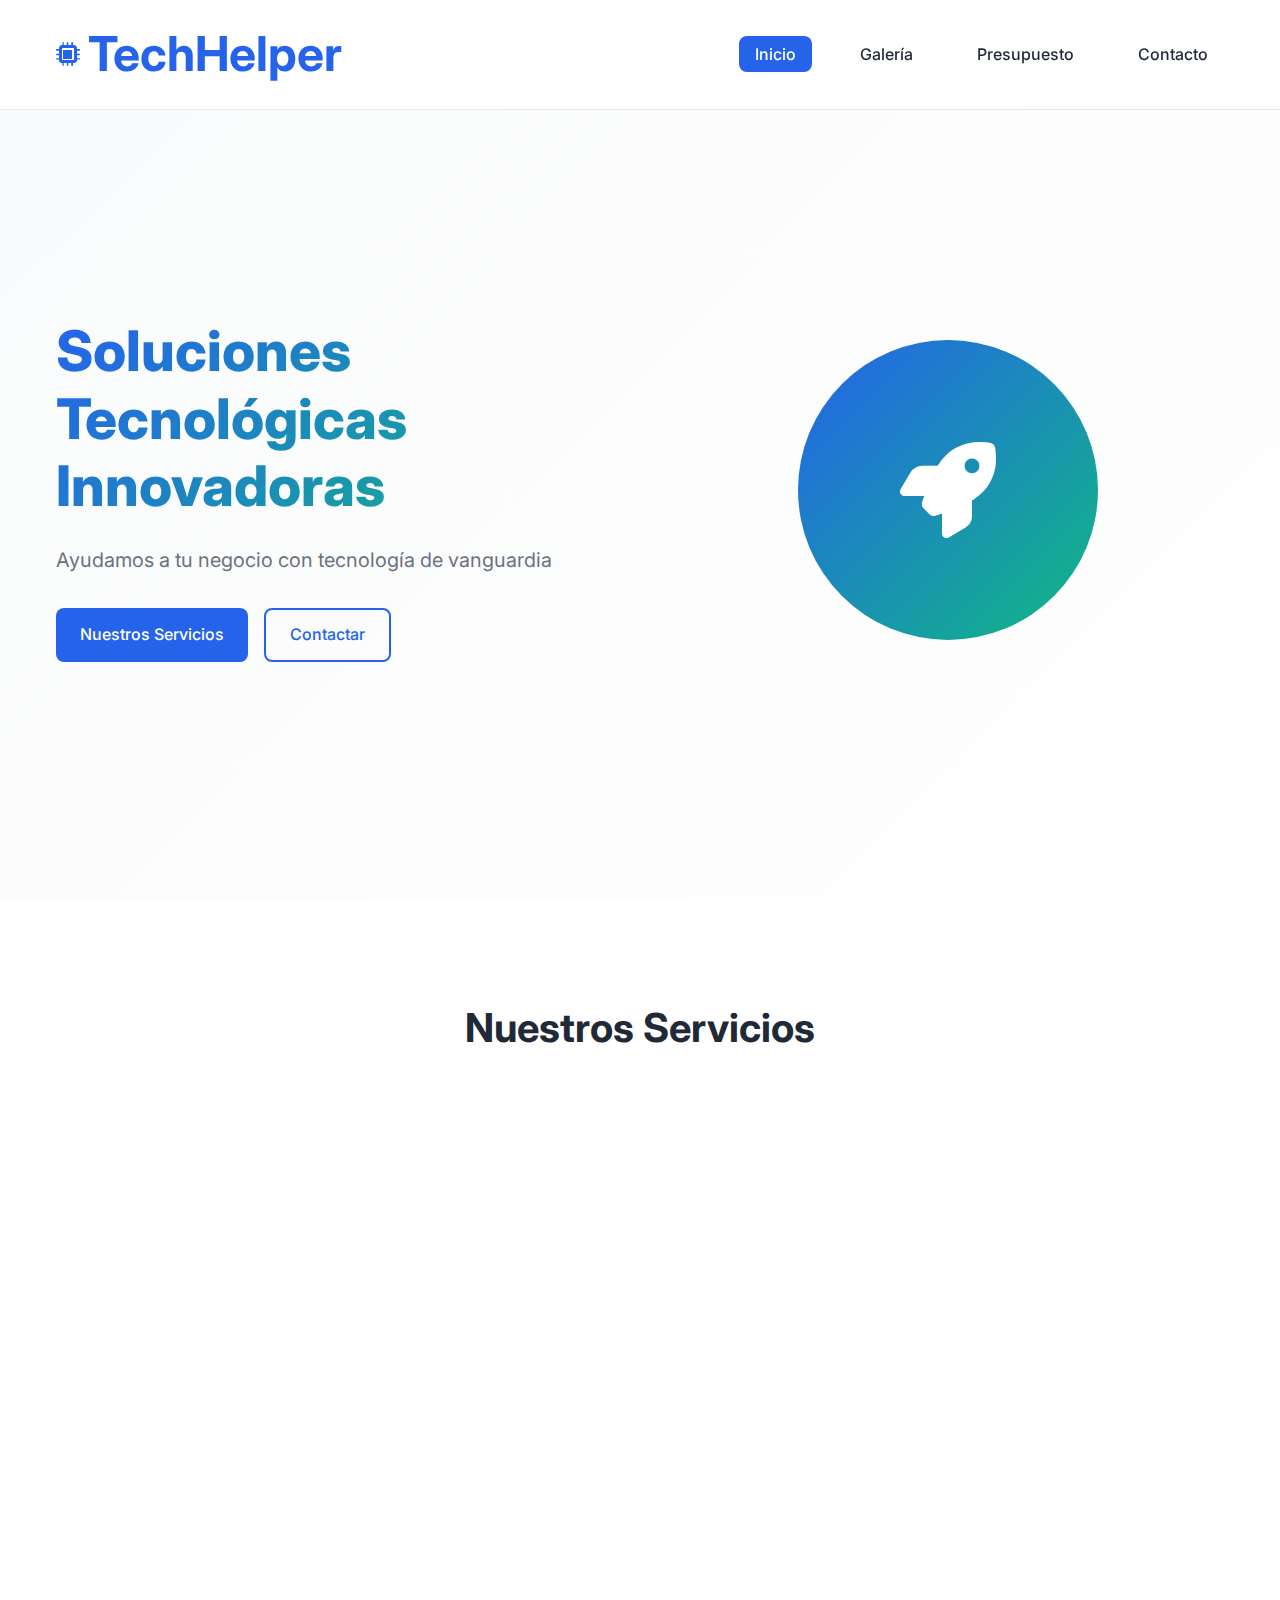
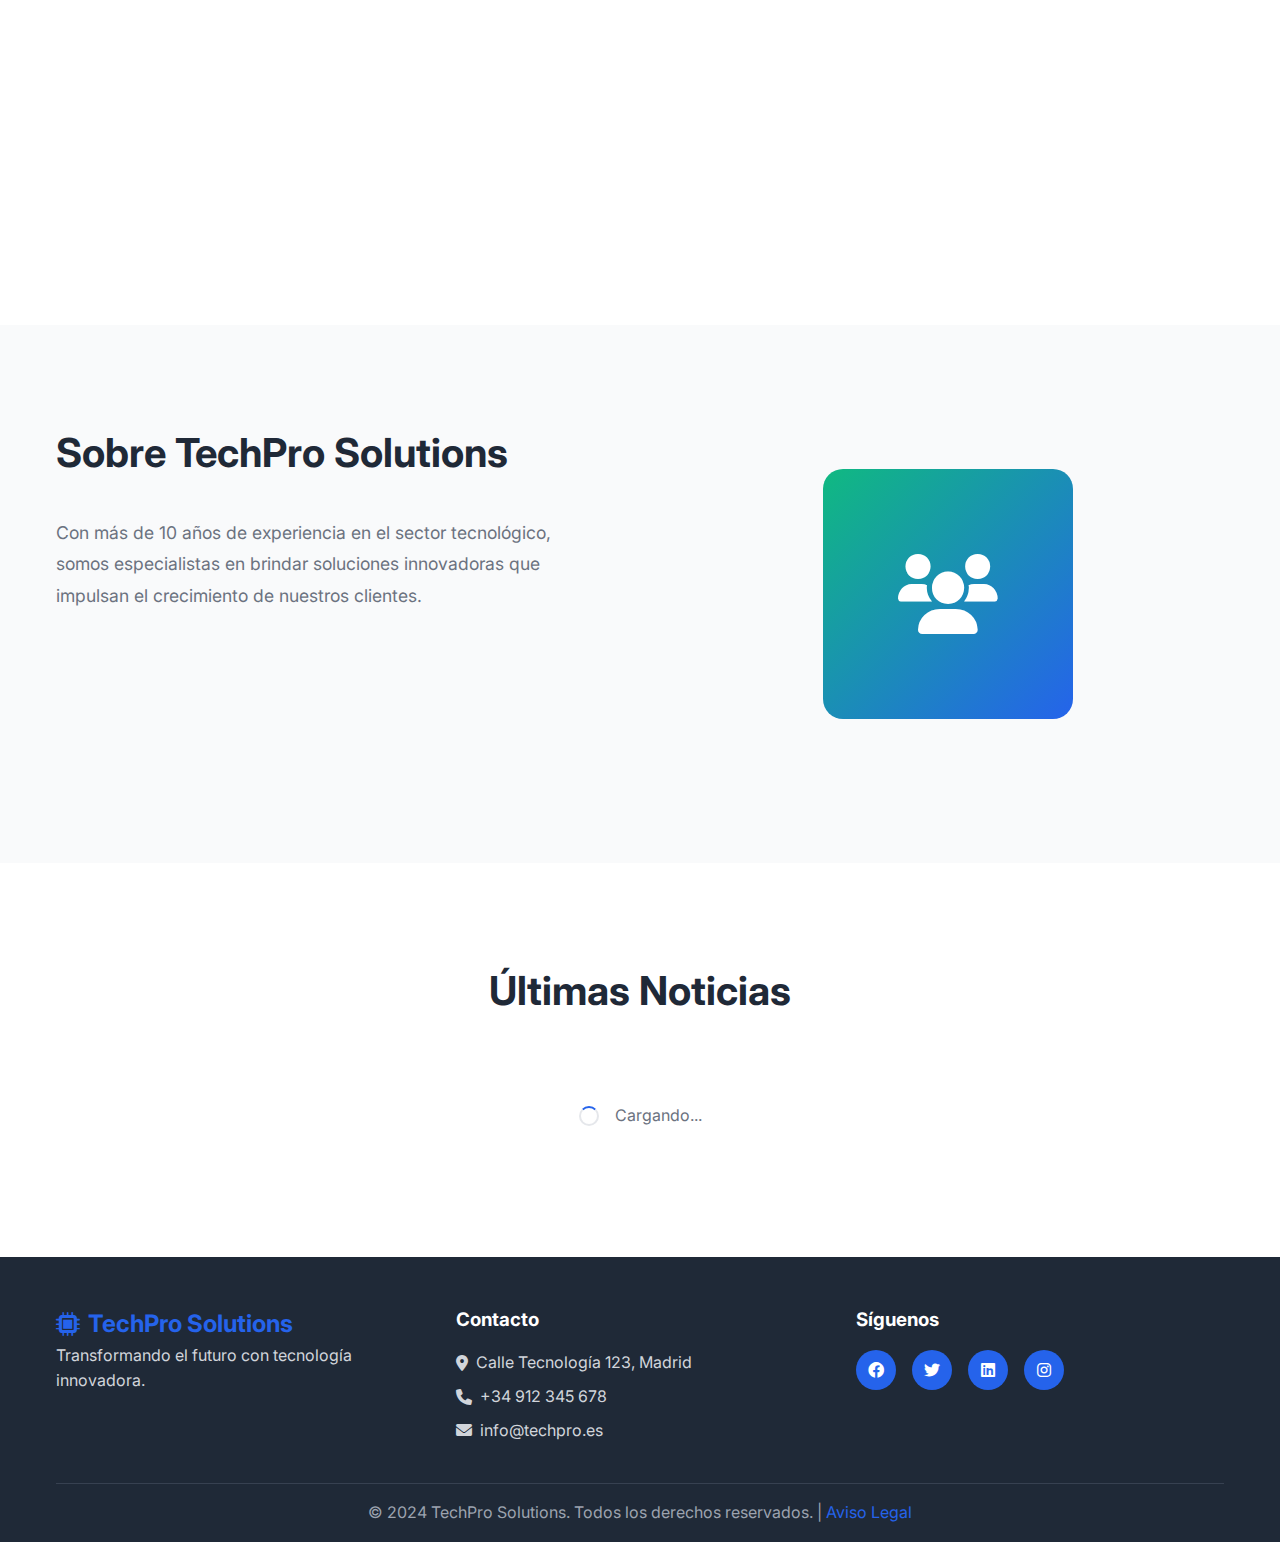
<file: index.html>
<!DOCTYPE html>
<html lang="es">
<head>
    <meta charset="UTF-8">
    <meta name="viewport" content="width=device-width, initial-scale=1.0">
    <title>TechPro Solutions - Inicio</title>
    <link rel="stylesheet" href="styles/main.css">
    <link href="https://fonts.googleapis.com/css2?family=Inter:wght@300;400;500;600;700&display=swap" rel="stylesheet">
    <link rel="stylesheet" href="https://cdnjs.cloudflare.com/ajax/libs/font-awesome/6.0.0/css/all.min.css">
</head>
<body>
    <!-- Header con navegación fija -->
    <header class="header">
        <nav class="navbar">
            <div class="nav-container">
                <div class="logo">
                    <i class="fas fa-microchip"></i>
                    <h1>TechHelper</h1>
                </div>
                <ul class="nav-menu">
                    <li><a href="index.html" class="nav-link active">Inicio</a></li>
                    <li><a href="./html/gallery.html" class="nav-link">Galería</a></li>
                    <li><a href="./html/budget.html" class="nav-link">Presupuesto</a></li>
                    <li><a href="./html/contact.html" class="nav-link">Contacto</a></li>
                </ul>
                <div class="hamburger">
                    <span></span>
                    <span></span>
                    <span></span>
                </div>
            </div>
        </nav>
    </header>

    <main>
        <!-- Sección Hero -->
        <section class="hero">
            <div class="hero-content">
                <div>
                    <h1 class="hero-title">Soluciones Tecnológicas Innovadoras</h1>
                    <p class="hero-subtitle">Ayudamos a tu negocio con tecnología de vanguardia</p>
                    <div class="hero-buttons">
                        <a href="#servicios" class="btn btn-primary">Nuestros Servicios</a>
                        <a href="contacto.html" class="btn btn-secondary">Contactar</a>
                    </div>
                </div>
                <div class="hero-image">
                    <div class="hero-graphic">
                        <i class="fas fa-rocket"></i>
                    </div>
                </div>
            </div>
        </section>

        <!-- servicios -->
        <section id="servicios" class="services">
            <div class="container">
                <h2 class="section-title">Nuestros Servicios</h2>
                <div class="services-grid">
                    <div class="service-card">
                        <div class="service-icon">
                            <i class="fas fa-code"></i>
                        </div>
                        <h3>Desarrollo Web</h3>
                        <p>Aplicaciones web modernas y responsivas utilizando las últimas tecnologías.</p>
                        <div class="service-price">Desde €299</div>
                    </div>
                    <div class="service-card">
                        <div class="service-icon">
                            <i class="fas fa-mobile-alt"></i>
                        </div>
                        <h3>Apps Móviles</h3>
                        <p>Desarrollo de aplicaciones nativas e híbridas para iOS y Android.</p>
                        <div class="service-price">Desde €599</div>
                    </div>
                    <div class="service-card">
                        <div class="service-icon">
                            <i class="fas fa-cloud"></i>
                        </div>
                        <h3>Cloud Computing</h3>
                        <p>Migración y gestión de infraestructura en la nube.</p>
                        <div class="service-price">Desde €199</div>
                    </div>
                    <div class="service-card">
                        <div class="service-icon">
                            <i class="fas fa-shield-alt"></i>
                        </div>
                        <h3>Ciberseguridad</h3>
                        <p>Protección integral de tus sistemas y datos empresariales.</p>
                        <div class="service-price">Desde €149</div>
                    </div>
                </div>
            </div>
        </section>

        <!-- sobre nssotros -->
        <section class="about">
            <div class="container">
                <div class="about-content">
                    <div class="about-text">
                        <h2 class="section-title">Sobre TechPro Solutions</h2>
                        <p>Con más de 10 años de experiencia en el sector tecnológico, somos especialistas en brindar soluciones innovadoras que impulsan el crecimiento de nuestros clientes.</p>
                        <div class="stats">
                            <div class="stat">
                                <span class="stat-number">500+</span>
                                <span class="stat-label">Proyectos Completados</span>
                            </div>
                            <div class="stat">
                                <span class="stat-number">150+</span>
                                <span class="stat-label">Clientes Satisfechos</span>
                            </div>
                            <div class="stat">
                                <span class="stat-number">10+</span>
                                <span class="stat-label">Años de Experiencia</span>
                            </div>
                        </div>
                    </div>
                    <div class="about-image">
                        <div class="about-graphic">
                            <i class="fas fa-users"></i>
                        </div>
                    </div>
                </div>
            </div>
        </section>

          <!-- Sección Noticias -->
        <section class="news">
            <div class="container">
                <h2 class="section-title">Últimas Noticias</h2>
                <div id="news-container" class="news-grid"></div>
            </div>
        </section>
    </main>

    <!-- Footer -->
    <footer class="footer">
        <div class="container">
            <div class="footer-content">
                <div class="footer-section">
                    <div class="logo">
                        <i class="fas fa-microchip"></i>
                        <span>TechPro Solutions</span>
                    </div>
                    <p>Transformando el futuro con tecnología innovadora.</p>
                </div>
                <div class="footer-section">
                    <h3>Contacto</h3>
                    <p><i class="fas fa-map-marker-alt"></i> Calle Tecnología 123, Madrid</p>
                    <p><i class="fas fa-phone"></i> +34 912 345 678</p>
                    <p><i class="fas fa-envelope"></i> info@techpro.es</p>
                </div>
                <div class="footer-section">
                    <h3>Síguenos</h3>
                    <div class="social-links">
                        <a href="#"><i class="fab fa-facebook"></i></a>
                        <a href="#"><i class="fab fa-twitter"></i></a>
                        <a href="#"><i class="fab fa-linkedin"></i></a>
                        <a href="#"><i class="fab fa-instagram"></i></a>
                    </div>
                </div>
            </div>
            <div class="footer-bottom">
                <p>&copy; 2024 TechPro Solutions. Todos los derechos reservados. | <a href="#">Aviso Legal</a></p>
            </div>
        </div>
    </footer>

    <script src="/js/main.js"></script>
    <script src="/js/news.js"></script>
</body>

</html>
</file>
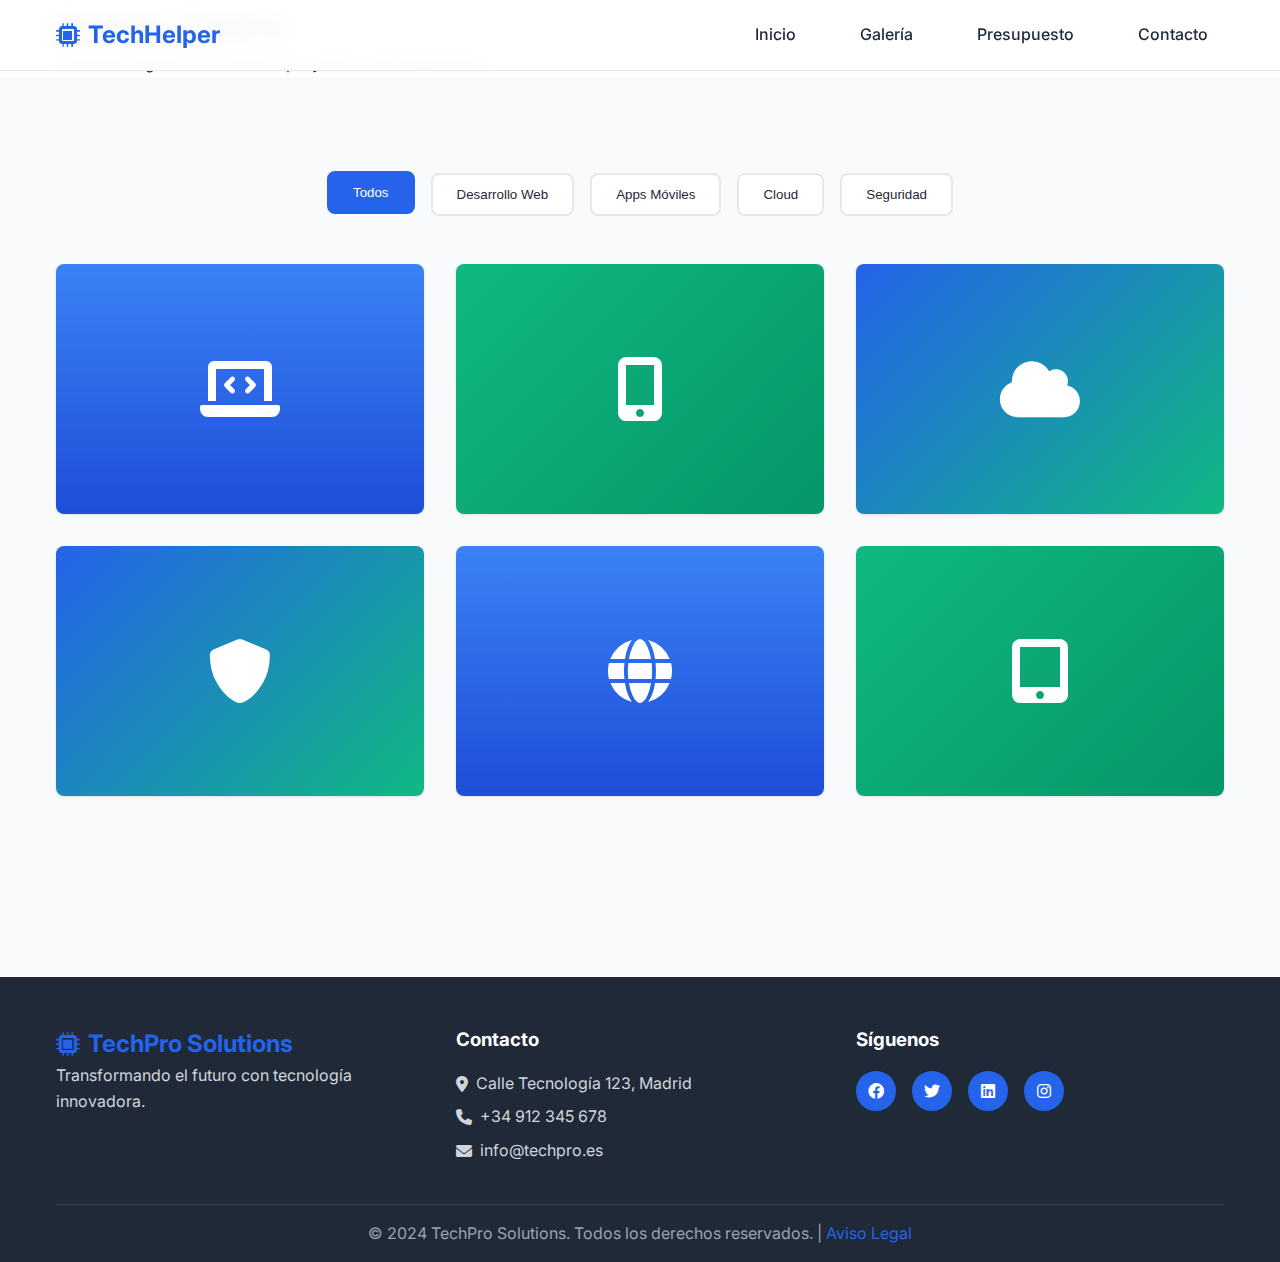
<file: html/gallery.html>
<!DOCTYPE html>
<html lang="es">
<head>
    <meta charset="UTF-8">
    <meta name="viewport" content="width=device-width, initial-scale=1.0">
    <title>TechPro Solutions - Galería</title>
    <link rel="stylesheet" href="./../styles/main.css">
    <link rel="stylesheet" href="./../styles/gallery.css">
    <link href="https://fonts.googleapis.com/css2?family=Inter:wght@300;400;500;600;700&display=swap" rel="stylesheet">
    <link rel="stylesheet" href="https://cdnjs.cloudflare.com/ajax/libs/font-awesome/6.0.0/css/all.min.css">
</head>
<body>
    <!-- Header con navegación fija -->
    <header class="header">
        <nav class="navbar">
            <div class="nav-container">
                <div class="logo">
                    <i class="fas fa-microchip"></i>
                    <span>TechHelper</span>
                </div>
                <ul class="nav-menu">
                    <li><a href="../index.html" class="nav-link">Inicio</a></li>
                    <li><a href="./gallery.html" class="nav-link active">Galería</a></li>
                    <li><a href="./budget.html" class="nav-link">Presupuesto</a></li>
                    <li><a href="./contact.html" class="nav-link">Contacto</a></li>
                </ul>
                <div class="hamburger">
                    <span></span>
                    <span></span>
                    <span></span>
                </div>
            </div>
        </nav>
    </header>

    <main>
        <section class="page-header">
            <div class="container">
                <h1>Nuestra Galería</h1>
                <p>Descubre algunos de nuestros proyectos más destacados</p>
            </div>
        </section>

        <section class="gallery-section">
            <div class="container">
                <!-- Filtros de galería -->
                <div class="gallery-filters">
                    <button class="filter-btn active" data-filter="all">Todos</button>
                    <button class="filter-btn" data-filter="web">Desarrollo Web</button>
                    <button class="filter-btn" data-filter="mobile">Apps Móviles</button>
                    <button class="filter-btn" data-filter="cloud">Cloud</button>
                    <button class="filter-btn" data-filter="security">Seguridad</button>
                </div>

                <!-- Grid de galería -->
                <div class="gallery-grid" id="gallery-grid">
                    <!-- Proyecto 1 -->
                    <div class="gallery-item" data-category="web">
                        <div class="gallery-image">
                            <div class="project-placeholder web-project">
                                <i class="fas fa-laptop-code"></i>
                            </div>
                            <div class="gallery-overlay">
                                <div class="gallery-content">
                                    <h3>E-commerce Moderno</h3>
                                    <p>Plataforma de comercio electrónico responsive</p>
                                    <button class="view-btn" onclick="openModal('modal1')">
                                        <i class="fas fa-eye"></i> Ver Detalles
                                    </button>
                                </div>
                            </div>
                        </div>
                    </div>

                    <!-- Proyecto 2 -->
                    <div class="gallery-item" data-category="mobile">
                        <div class="gallery-image">
                            <div class="project-placeholder mobile-project">
                                <i class="fas fa-mobile-alt"></i>
                            </div>
                            <div class="gallery-overlay">
                                <div class="gallery-content">
                                    <h3>App de Delivery</h3>
                                    <p>Aplicación móvil para pedidos a domicilio</p>
                                    <button class="view-btn" onclick="openModal('modal2')">
                                        <i class="fas fa-eye"></i> Ver Detalles
                                    </button>
                                </div>
                            </div>
                        </div>
                    </div>

                    <!-- Proyecto 3 -->
                    <div class="gallery-item" data-category="cloud">
                        <div class="gallery-image">
                            <div class="project-placeholder cloud-project">
                                <i class="fas fa-cloud"></i>
                            </div>
                            <div class="gallery-overlay">
                                <div class="gallery-content">
                                    <h3>Migración a AWS</h3>
                                    <p>Infraestructura escalable en la nube</p>
                                    <button class="view-btn" onclick="openModal('modal3')">
                                        <i class="fas fa-eye"></i> Ver Detalles
                                    </button>
                                </div>
                            </div>
                        </div>
                    </div>

                    <!-- Proyecto 4 -->
                    <div class="gallery-item" data-category="security">
                        <div class="gallery-image">
                            <div class="project-placeholder security-project">
                                <i class="fas fa-shield-alt"></i>
                            </div>
                            <div class="gallery-overlay">
                                <div class="gallery-content">
                                    <h3>Sistema de Seguridad</h3>
                                    <p>Implementación de ciberseguridad avanzada</p>
                                    <button class="view-btn" onclick="openModal('modal4')">
                                        <i class="fas fa-eye"></i> Ver Detalles
                                    </button>
                                </div>
                            </div>
                        </div>
                    </div>

                    <!-- Proyecto 5 -->
                    <div class="gallery-item" data-category="web">
                        <div class="gallery-image">
                            <div class="project-placeholder web-project">
                                <i class="fas fa-globe"></i>
                            </div>
                            <div class="gallery-overlay">
                                <div class="gallery-content">
                                    <h3>Portal Corporativo</h3>
                                    <p>Sitio web empresarial con CMS integrado</p>
                                    <button class="view-btn" onclick="openModal('modal5')">
                                        <i class="fas fa-eye"></i> Ver Detalles
                                    </button>
                                </div>
                            </div>
                        </div>
                    </div>

                    <!-- Proyecto 6 -->
                    <div class="gallery-item" data-category="mobile">
                        <div class="gallery-image">
                            <div class="project-placeholder mobile-project">
                                <i class="fas fa-tablet-alt"></i>
                            </div>
                            <div class="gallery-overlay">
                                <div class="gallery-content">
                                    <h3>App de Gestión</h3>
                                    <p>Herramienta de productividad empresarial</p>
                                    <button class="view-btn" onclick="openModal('modal6')">
                                        <i class="fas fa-eye"></i> Ver Detalles
                                    </button>
                                </div>
                            </div>
                        </div>
                    </div>
                </div>
            </div>
        </section>
    </main>

    <!-- Modales para detalles de proyectos -->
    <div id="modal1" class="modal">
        <div class="modal-content">
            <span class="close" onclick="closeModal('modal1')">&times;</span>
            <h2>E-commerce Moderno</h2>
            <div class="modal-body">
                <div class="project-placeholder web-project large">
                    <i class="fas fa-laptop-code"></i>
                </div>
                <div class="project-details">
                    <h3>Descripción del Proyecto</h3>
                    <p>Desarrollo completo de una plataforma de comercio electrónico responsive con sistema de pagos integrado, gestión de inventario y panel de administración.</p>
                    <h4>Tecnologías Utilizadas:</h4>
                    <ul>
                        <li>React.js</li>
                        <li>Node.js</li>
                        <li>MongoDB</li>
                        <li>Stripe API</li>
                    </ul>
                    <h4>Características:</h4>
                    <ul>
                        <li>Diseño responsive</li>
                        <li>Carrito de compras avanzado</li>
                        <li>Sistema de reseñas</li>
                        <li>Panel de administración</li>
                    </ul>
                </div>
            </div>
        </div>
    </div>

    <!-- Modal 2 -->
    <div id="modal2" class="modal">
        <div class="modal-content">
            <span class="close" onclick="closeModal('modal2')">&times;</span>
            <h2>App de Delivery</h2>
            <div class="modal-body">
                <div class="project-placeholder mobile-project large">
                    <i class="fas fa-mobile-alt"></i>
                </div>
                <div class="project-details">
                    <h3>Descripción del Proyecto</h3>
                    <p>Aplicación móvil nativa para pedidos a domicilio con seguimiento en tiempo real y sistema de calificaciones.</p>
                    <h4>Tecnologías Utilizadas:</h4>
                    <ul>
                        <li>React Native</li>
                        <li>Firebase</li>
                        <li>Google Maps API</li>
                        <li>Push Notifications</li>
                    </ul>
                </div>
            </div>
        </div>
    </div>

    <!-- Modal 3 -->
    <div id="modal3" class="modal">
        <div class="modal-content">
            <span class="close" onclick="closeModal('modal3')">&times;</span>
            <h2>Migración a AWS</h2>
            <div class="modal-body">
                <div class="project-placeholder cloud-project large">
                    <i class="fas fa-cloud"></i>
                </div>
                <div class="project-details">
                    <h3>Descripción del Proyecto</h3>
                    <p>Migración completa de infraestructura legacy a AWS con implementación de microservicios y CI/CD.</p>
                    <h4>Servicios AWS Utilizados:</h4>
                    <ul>
                        <li>EC2 y ECS</li>
                        <li>RDS y DynamoDB</li>
                        <li>Lambda Functions</li>
                        <li>CloudFormation</li>
                    </ul>
                </div>
            </div>
        </div>
    </div>

    <!-- Modales adicionales -->
    <div id="modal4" class="modal">
        <div class="modal-content">
            <span class="close" onclick="closeModal('modal4')">&times;</span>
            <h2>Sistema de Seguridad</h2>
            <div class="modal-body">
                <div class="project-placeholder security-project large">
                    <i class="fas fa-shield-alt"></i>
                </div>
                <div class="project-details">
                    <h3>Descripción del Proyecto</h3>
                    <p>Implementación de un sistema integral de ciberseguridad con monitoreo 24/7 y respuesta automática a amenazas.</p>
                </div>
            </div>
        </div>
    </div>

    <div id="modal5" class="modal">
        <div class="modal-content">
            <span class="close" onclick="closeModal('modal5')">&times;</span>
            <h2>Portal Corporativo</h2>
            <div class="modal-body">
                <div class="project-placeholder web-project large">
                    <i class="fas fa-globe"></i>
                </div>
                <div class="project-details">
                    <h3>Descripción del Proyecto</h3>
                    <p>Desarrollo de portal web corporativo con sistema de gestión de contenidos y área de empleados.</p>
                </div>
            </div>
        </div>
    </div>

    <div id="modal6" class="modal">
        <div class="modal-content">
            <span class="close" onclick="closeModal('modal6')">&times;</span>
            <h2>App de Gestión</h2>
            <div class="modal-body">
                <div class="project-placeholder mobile-project large">
                    <i class="fas fa-tablet-alt"></i>
                </div>
                <div class="project-details">
                    <h3>Descripción del Proyecto</h3>
                    <p>Aplicación de gestión empresarial para optimizar procesos internos y mejorar la productividad del equipo.</p>
                </div>
            </div>
        </div>
    </div>

    <!-- Footer -->
    <footer class="footer">
        <div class="container">
            <div class="footer-content">
                <div class="footer-section">
                    <div class="logo">
                        <i class="fas fa-microchip"></i>
                        <span>TechPro Solutions</span>
                    </div>
                    <p>Transformando el futuro con tecnología innovadora.</p>
                </div>
                <div class="footer-section">
                    <h3>Contacto</h3>
                    <p><i class="fas fa-map-marker-alt"></i> Calle Tecnología 123, Madrid</p>
                    <p><i class="fas fa-phone"></i> +34 912 345 678</p>
                    <p><i class="fas fa-envelope"></i> info@techpro.es</p>
                </div>
                <div class="footer-section">
                    <h3>Síguenos</h3>
                    <div class="social-links">
                        <a href="#"><i class="fab fa-facebook"></i></a>
                        <a href="#"><i class="fab fa-twitter"></i></a>
                        <a href="#"><i class="fab fa-linkedin"></i></a>
                        <a href="#"><i class="fab fa-instagram"></i></a>
                    </div>
                </div>
            </div>
            <div class="footer-bottom">
                <p>&copy; 2024 TechPro Solutions. Todos los derechos reservados. | <a href="#">Aviso Legal</a></p>
            </div>
        </div>
    </footer>

    <script src="/js/main.js"></script>
    <script src="/js/gallery.js"></script>
</body>
</html>
</file>
<file: styles/main.css>
:root {
    --primary-color: #2563eb;
    --accent-color: #10b981;
    --text-color: #1f2937;
    --text-light: #6b7280;
    --bg-light: #f9fafb;
    --white: #ffffff;
    --border-color: #e5e7eb;
    --border-radius: 8px;
    --shadow: 0 1px 3px rgba(0, 0, 0, 0.1);
    --shadow-lg: 0 10px 15px rgba(0, 0, 0, 0.1);
    --transition: all 0.3s ease;
}

* {
    margin: 0;
    padding: 0;
    box-sizing: border-box;
}

body {
    font-family: 'Inter', -apple-system, BlinkMacSystemFont, 'Segoe UI', Roboto, sans-serif;
    line-height: 1.6;
    color: var(--text-color);
    background: var(--white);
}

.container {
    max-width: 1200px;
    margin: 0 auto;
    padding: 0 1rem;
}

/* Header y navegación */
.header {
    position: fixed;
    top: 0;
    left: 0;
    right: 0;
    background: rgba(255, 255, 255, 0.95);
    backdrop-filter: blur(10px);
    border-bottom: 1px solid var(--border-color);
    z-index: 1000;
    transition: var(--transition);
}

.navbar {
    padding: 1rem 0;
}

.nav-container {
    display: flex;
    justify-content: space-between;
    align-items: center;
    max-width: 1200px;
    margin: 0 auto;
    padding: 0 1rem;
}

.logo {
    display: flex;
    align-items: center;
    gap: 0.5rem;
    font-size: 1.5rem;
    font-weight: 700;
    color: var(--primary-color);
    text-decoration: none;
}

.nav-menu {
    display: flex;
    list-style: none;
    gap: 2rem;
}

.nav-link {
    text-decoration: none;
    color: var(--text-color);
    font-weight: 500;
    padding: 0.5rem 1rem;
    border-radius: var(--border-radius);
    transition: var(--transition);
}

.nav-link:hover,
.nav-link.active {
    background: var(--primary-color);
    color: var(--white);
}

/* Hamburger menu */
.hamburger {
    display: none;
    flex-direction: column;
    cursor: pointer;
    gap: 3px;
}

.hamburger span {
    width: 25px;
    height: 3px;
    background: var(--text-color);
    transition: var(--transition);
}

.hamburger.active span:nth-child(1) {
    transform: rotate(45deg) translate(5px, 5px);
}

.hamburger.active span:nth-child(2) {
    opacity: 0;
}

.hamburger.active span:nth-child(3) {
    transform: rotate(-45deg) translate(7px, -6px);
}

/* Botones */
.btn {
    display: inline-flex;
    align-items: center;
    gap: 0.5rem;
    padding: 0.75rem 1.5rem;
    border: none;
    border-radius: var(--border-radius);
    font-size: 1rem;
    font-weight: 500;
    text-decoration: none;
    cursor: pointer;
    transition: var(--transition);
}

.btn-primary {
    background: var(--primary-color);
    color: var(--white);
}

.btn-primary:hover {
    background: #1d4ed8;
    transform: translateY(-2px);
}

.btn-secondary {
    background: transparent;
    color: var(--primary-color);
    border: 2px solid var(--primary-color);
}

.btn-secondary:hover {
    background: var(--primary-color);
    color: var(--white);
}

/* Secciones principales */
.section-title {
    font-size: 2.5rem;
    font-weight: 700;
    text-align: center;
    margin-bottom: 3rem;
    color: var(--text-color);
}

/* Hero section */
.hero {
    min-height: 100vh;
    display: flex;
    align-items: center;
    background: linear-gradient(135deg, var(--bg-light) 0%, var(--white) 100%);
    padding-top: 80px;
}

.hero-content {
    max-width: 1200px;
    margin: 0 auto;
    padding: 0 1rem;
    display: grid;
    grid-template-columns: 1fr 1fr;
    gap: 4rem;
    align-items: center;
}

.hero-title {
    font-size: 3.5rem;
    font-weight: 800;
    line-height: 1.2;
    margin-bottom: 1.5rem;
    background: linear-gradient(135deg, var(--primary-color), var(--accent-color));
    -webkit-background-clip: text;
    -webkit-text-fill-color: transparent;
    background-clip: text;
}

.hero-subtitle {
    font-size: 1.25rem;
    color: var(--text-light);
    margin-bottom: 2rem;
    line-height: 1.6;
}

.hero-buttons {
    display: flex;
    gap: 1rem;
    flex-wrap: wrap;
}

.hero-image {
    display: flex;
    justify-content: center;
    align-items: center;
}

.hero-graphic {
    width: 300px;
    height: 300px;
    background: linear-gradient(135deg, var(--primary-color), var(--accent-color));
    border-radius: 50%;
    display: flex;
    align-items: center;
    justify-content: center;
    animation: float 6s ease-in-out infinite;
}

.hero-graphic i {
    font-size: 6rem;
    color: var(--white);
}

@keyframes float {
    0%, 100% { transform: translateY(0px); }
    50% { transform: translateY(-20px); }
}

/* Servicios */
.services {
    padding: 6rem 0;
    background: var(--white);
}

.services-grid {
    display: grid;
    grid-template-columns: repeat(auto-fit, minmax(280px, 1fr));
    gap: 2rem;
    margin-top: 3rem;
}

.service-card {
    background: var(--white);
    padding: 2rem;
    border-radius: var(--border-radius);
    box-shadow: var(--shadow);
    text-align: center;
    transition: var(--transition);
    border: 1px solid var(--border-color);
}

.service-card:hover {
    transform: translateY(-8px);
    box-shadow: var(--shadow-lg);
}

.service-icon {
    width: 80px;
    height: 80px;
    background: linear-gradient(135deg, var(--primary-color), var(--accent-color));
    border-radius: 50%;
    display: flex;
    align-items: center;
    justify-content: center;
    margin: 0 auto 1.5rem;
}

.service-icon i {
    font-size: 2rem;
    color: var(--white);
}

.service-card h3 {
    font-size: 1.5rem;
    font-weight: 600;
    margin-bottom: 1rem;
    color: var(--text-color);
}

.service-card p {
    color: var(--text-light);
    margin-bottom: 1.5rem;
    line-height: 1.6;
}

.service-price {
    font-size: 1.25rem;
    font-weight: 600;
    color: var(--accent-color);
}

/* About section */
.about {
    padding: 6rem 0;
    background: var(--bg-light);
}

.about-content {
    display: grid;
    grid-template-columns: 1fr 1fr;
    gap: 4rem;
    align-items: center;
}

.about-text h2 {
    font-size: 2.5rem;
    font-weight: 700;
    margin-bottom: 2rem;
    color: var(--text-color);
    text-align: left;
}

.about-text p {
    font-size: 1.1rem;
    color: var(--text-light);
    margin-bottom: 2rem;
    line-height: 1.8;
}

.stats {
    display: grid;
    grid-template-columns: repeat(3, 1fr);
    gap: 2rem;
    margin-top: 2rem;
}

.stat {
    text-align: center;
}

.stat-number {
    display: block;
    font-size: 2.5rem;
    font-weight: 800;
    color: var(--primary-color);
    margin-bottom: 0.5rem;
}

.stat-label {
    color: var(--text-light);
    font-size: 0.9rem;
}

.about-image {
    display: flex;
    justify-content: center;
    align-items: center;
}

.about-graphic {
    width: 250px;
    height: 250px;
    background: linear-gradient(135deg, var(--accent-color), var(--primary-color));
    border-radius: 20px;
    display: flex;
    align-items: center;
    justify-content: center;
    animation: pulse 4s ease-in-out infinite;
}

.about-graphic i {
    font-size: 5rem;
    color: var(--white);
}

@keyframes pulse {
    0%, 100% { transform: scale(1); }
    50% { transform: scale(1.05); }
}

/* News section */
.news {
    padding: 6rem 0;
    background: var(--white);
}

.news-grid {
    display: grid;
    grid-template-columns: repeat(auto-fit, minmax(350px, 1fr));
    gap: 2rem;
    margin-top: 3rem;
}

.news-card {
    background: var(--white);
    border-radius: var(--border-radius);
    overflow: hidden;
    box-shadow: var(--shadow);
    transition: var(--transition);
    border: 1px solid var(--border-color);
}

.news-card:hover {
    transform: translateY(-5px);
    box-shadow: var(--shadow-lg);
}

.news-image {
    height: 200px;
    background: linear-gradient(135deg, var(--primary-color), var(--accent-color));
    display: flex;
    align-items: center;
    justify-content: center;
}

.news-image i {
    font-size: 3rem;
    color: var(--white);
}

.news-content {
    padding: 1.5rem;
}

.news-meta {
    display: flex;
    gap: 1rem;
    margin-bottom: 1rem;
    font-size: 0.85rem;
    color: var(--text-light);
    flex-wrap: wrap;
}

.news-meta span {
    display: flex;
    align-items: center;
    gap: 0.25rem;
}

.news-title {
    font-size: 1.25rem;
    font-weight: 600;
    margin-bottom: 1rem;
    color: var(--text-color);
    line-height: 1.4;
}

.news-excerpt {
    color: var(--text-light);
    margin-bottom: 1.5rem;
    line-height: 1.6;
}

.read-more {
    display: inline-flex;
    align-items: center;
    gap: 0.5rem;
    color: var(--primary-color);
    text-decoration: none;
    font-weight: 500;
    transition: var(--transition);
}

.read-more:hover {
    gap: 0.75rem;
}

/* Footer */
.footer {
    background: var(--text-color);
    color: var(--white);
    padding: 3rem 0 1rem;
}

.footer-content {
    display: grid;
    grid-template-columns: repeat(auto-fit, minmax(250px, 1fr));
    gap: 2rem;
    margin-bottom: 2rem;
}

.footer-section h3 {
    margin-bottom: 1rem;
    color: var(--white);
}

.footer-section p {
    color: #d1d5db;
    margin-bottom: 0.5rem;
    display: flex;
    align-items: center;
    gap: 0.5rem;
}

.social-links {
    display: flex;
    gap: 1rem;
}

.social-links a {
    display: flex;
    align-items: center;
    justify-content: center;
    width: 40px;
    height: 40px;
    background: var(--primary-color);
    color: var(--white);
    border-radius: 50%;
    text-decoration: none;
    transition: var(--transition);
}

.social-links a:hover {
    background: var(--accent-color);
    transform: translateY(-2px);
}

.footer-bottom {
    border-top: 1px solid #374151;
    padding-top: 1rem;
    text-align: center;
    color: #9ca3af;
}

.footer-bottom a {
    color: var(--primary-color);
    text-decoration: none;
}

/* Animaciones y estados */
.fade-in {
    opacity: 0;
    transform: translateY(30px);
    transition: all 0.6s ease;
}

.fade-in.visible {
    opacity: 1;
    transform: translateY(0);
}

.loading {
    display: flex;
    align-items: center;
    justify-content: center;
    gap: 1rem;
    padding: 2rem;
    color: var(--text-light);
}

.spinner {
    width: 20px;
    height: 20px;
    border: 2px solid var(--border-color);
    border-top: 2px solid var(--primary-color);
    border-radius: 50%;
    animation: spin 1s linear infinite;
}

@keyframes spin {
    0% { transform: rotate(0deg); }
    100% { transform: rotate(360deg); }
}

.error-message {
    text-align: center;
    padding: 2rem;
    color: #ef4444;
}

/* Responsive */
@media (max-width: 768px) {
    .hamburger {
        display: flex;
    }
    
    .nav-menu {
        position: fixed;
        top: 70px;
        width: 100%;
        height: calc(100vh - 70px);
        background: var(--white);
        flex-direction: column;
        align-items: center;
        justify-content: flex-start;
        padding-top: 2rem;
        transition: var(--transition);
        box-shadow: var(--shadow-lg);
    }
    
    .nav-menu.active {
        left: 0;
    }
    
    .hero-content {
        grid-template-columns: 1fr;
        text-align: center;
    }
    
    .hero-title {
        font-size: 2.5rem;
    }
    
    .about-content {
        grid-template-columns: 1fr;
        text-align: center;
    }
    
    .stats {
        grid-template-columns: repeat(3, 1fr);
        gap: 1rem;
    }
    
    .stat-number {
        font-size: 2rem;
    }
    
    .services-grid,
    .news-grid {
        grid-template-columns: 1fr;
    }
    
    .footer-content {
        grid-template-columns: 1fr;
        text-align: center;
    }
}

@media (max-width: 480px) {
    .hero-title {
        font-size: 2rem;
    }
    
    .section-title {
        font-size: 2rem;
    }
    
    .stats {
        grid-template-columns: 1fr;
    }
    
    .hero-buttons {
        flex-direction: column;
        align-items: center;
    }
}
</file>
<file: styles/gallery.css>
.gallery-section {
    padding: 6rem 0 4rem;
    background: var(--bg-light);
    min-height: 100vh;
}

.gallery-header {
    text-align: center;
    margin-bottom: 4rem;
}

.gallery-header h1 {
    font-size: 3rem;
    font-weight: 800;
    margin-bottom: 1rem;
    background: linear-gradient(135deg, var(--primary-color), var(--accent-color));
    -webkit-background-clip: text;
    -webkit-text-fill-color: transparent;
    background-clip: text;
}

.gallery-header p {
    font-size: 1.2rem;
    color: var(--text-light);
    max-width: 600px;
    margin: 0 auto;
}

/* Filtros */
.gallery-filters {
    display: flex;
    justify-content: center;
    gap: 1rem;
    margin-bottom: 3rem;
    flex-wrap: wrap;
}

.filter-btn {
    padding: 0.75rem 1.5rem;
    border: 2px solid var(--border-color);
    background: var(--white);
    color: var(--text-color);
    border-radius: var(--border-radius);
    cursor: pointer;
    transition: var(--transition);
    font-weight: 500;
}

.filter-btn:hover,
.filter-btn.active {
    background: var(--primary-color);
    color: var(--white);
    border-color: var(--primary-color);
    transform: translateY(-2px);
}

/* Grid de galería */
.gallery-grid {
    display: grid;
    grid-template-columns: repeat(auto-fit, minmax(350px, 1fr));
    gap: 2rem;
    margin-top: 2rem;
}

.gallery-item {
    background: var(--white);
    border-radius: var(--border-radius);
    overflow: hidden;
    box-shadow: var(--shadow);
    transition: var(--transition);
    animation: fadeInUp 0.6s ease forwards;
}

.gallery-item:hover {
    transform: translateY(-8px);
    box-shadow: var(--shadow-lg);
}

.gallery-item.hidden {
    display: none;
}

.gallery-image {
    position: relative;
    height: 250px;
    overflow: hidden;
}

.project-placeholder {
    width: 100%;
    height: 100%;
    display: flex;
    align-items: center;
    justify-content: center;
    font-size: 4rem;
    color: var(--white);
    background: linear-gradient(135deg, var(--primary-color), var(--accent-color));
}

.web-project {
    background: linear-gradient( #3b82f6, #1d4ed8);
}

.mobile-project {
    background: linear-gradient(135deg, #10b981, #059669);
}

.design-project {
    background: linear-gradient(135deg, #8b5cf6, #7c3aed);
}

.gallery-overlay {
    position: absolute;
    top: 0;
    left: 0;
    right: 0;
    bottom: 0;
    background: rgba(0, 0, 0, 0.8);
    display: flex;
    align-items: center;
    justify-content: center;
    opacity: 0;
    transition: var(--transition);
}

.gallery-item:hover .gallery-overlay {
    opacity: 1;
}

.gallery-content {
    text-align: center;
    color: var(--white);
    padding: 1rem;
}

.gallery-content h3 {
    font-size: 1.5rem;
    font-weight: 600;
    margin-bottom: 0.5rem;
}

.gallery-content p {
    margin-bottom: 1rem;
    color: #d1d5db;
}

.view-btn {
    display: inline-flex;
    align-items: center;
    gap: 0.5rem;
    padding: 0.5rem 1rem;
    background: var(--white);
    color: var(--primary-color);
    border: none;
    border-radius: var(--border-radius);
    font-weight: 500;
    cursor: pointer;
    transition: var(--transition);
}

.view-btn:hover {
    background: var(--primary-color);
    color: var(--white);
    transform: scale(1.05);
}

/* Modal */
.modal {
    position: fixed;
    top: 0;
    left: 0;
    width: 100%;
    height: 100%;
    background: rgba(0, 0, 0, 0.8);
    display: flex;
    align-items: center;
    justify-content: center;
    z-index: 2000;
    opacity: 0;
    visibility: hidden;
    transition: var(--transition);
}

.modal.show {
    opacity: 1;
    visibility: visible;
}

.modal-content {
    background: var(--white);
    padding: 2rem;
    border-radius: var(--border-radius);
    max-width: 600px;
    width: 90%;
    max-height: 80vh;
    overflow-y: auto;
    position: relative;
    transform: translateY(-50px);
    transition: var(--transition);
}

.modal.show .modal-content {
    transform: translateY(0);
}

.modal-close {
    position: absolute;
    top: 1rem;
    right: 1rem;
    background: none;
    border: none;
    font-size: 1.5rem;
    cursor: pointer;
    color: var(--text-light);
    transition: var(--transition);
}

.modal-close:hover {
    color: var(--text-color);
}

.modal h2 {
    color: var(--primary-color);
    margin-bottom: 1rem;
}

.modal p {
    color: var(--text-light);
    line-height: 1.6;
    margin-bottom: 1rem;
}

/* Animaciones */
@keyframes fadeInUp {
    from {
        opacity: 0;
        transform: translateY(30px);
    }
    to {
        opacity: 1;
        transform: translateY(0);
    }
}

/* Responsive */
@media (max-width: 768px) {
    .gallery-grid {
        grid-template-columns: 1fr;
    }
    
    .gallery-filters {
        gap: 0.5rem;
    }
    
    .filter-btn {
        padding: 0.5rem 1rem;
        font-size: 0.9rem;
    }
    
    .gallery-header h1 {
        font-size: 2.5rem;
    }
    
    .project-placeholder {
        font-size: 3rem;
    }
}

@media (max-width: 480px) {
    .gallery-header h1 {
        font-size: 2rem;
    }
    
    .gallery-filters {
        flex-direction: column;
        align-items: center;
    }
    
    .filter-btn {
        width: 100%;
        max-width: 200px;
    }
    
    .modal-content {
        padding: 1.5rem;
        width: 95%;
    }
}
</file>
